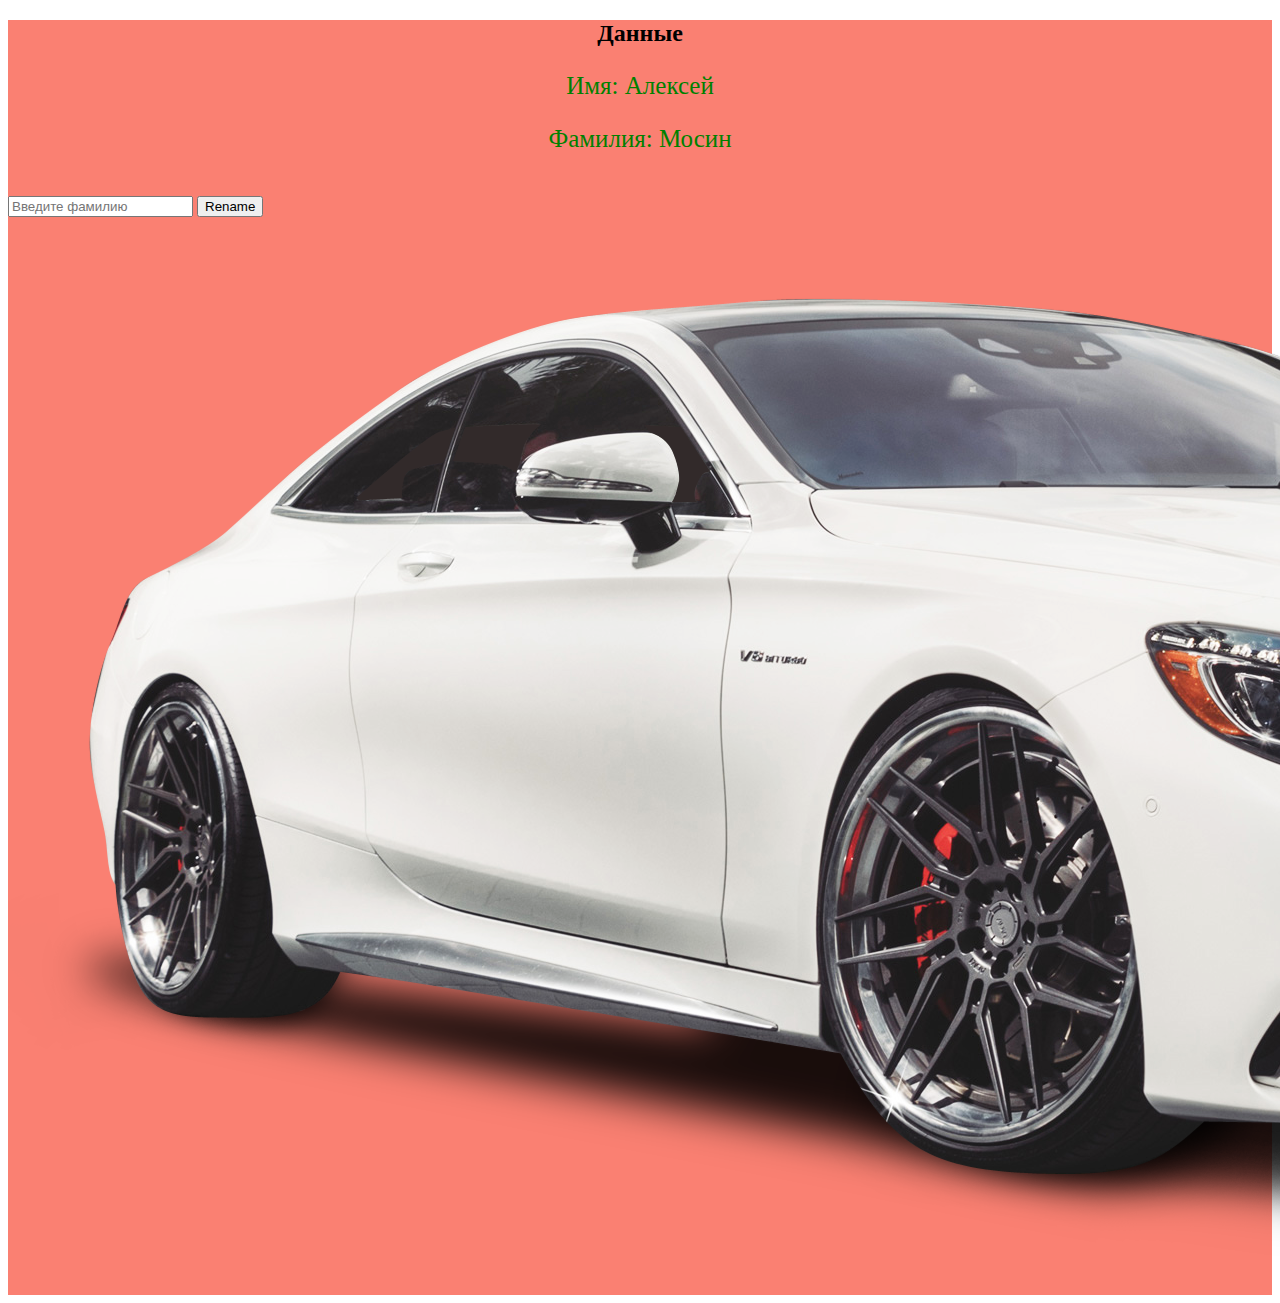
<file: index.html>
<!DOCTYPE html>
<html lang="en">
<head>
    <meta charset="UTF-8">
    <meta http-equiv="X-UA-Compatible" content="IE=edge"> 
    <meta name="viewport" content="width=device-width, initial-scale=1.0">
    <title>Document</title>
    <link rel="stylesheet" type="text/css" href="str.css"> 
</head>
<form>
    <h2 align = "center"> Данные </h2>
    <p align = "center"> Имя: Алексей</p>
    <p align = "center" id = "secondname"> Фамилия: Мосин </p>
    <br>
     <input type = "text" id = "_secondname" placeholder = "Введите фамилию">
     <input type = "button" id = "btn" value = "Rename">
    <img src = "мерс.png">
    <script src = "js.js"> </script>
    </form>
    </html>
</file>
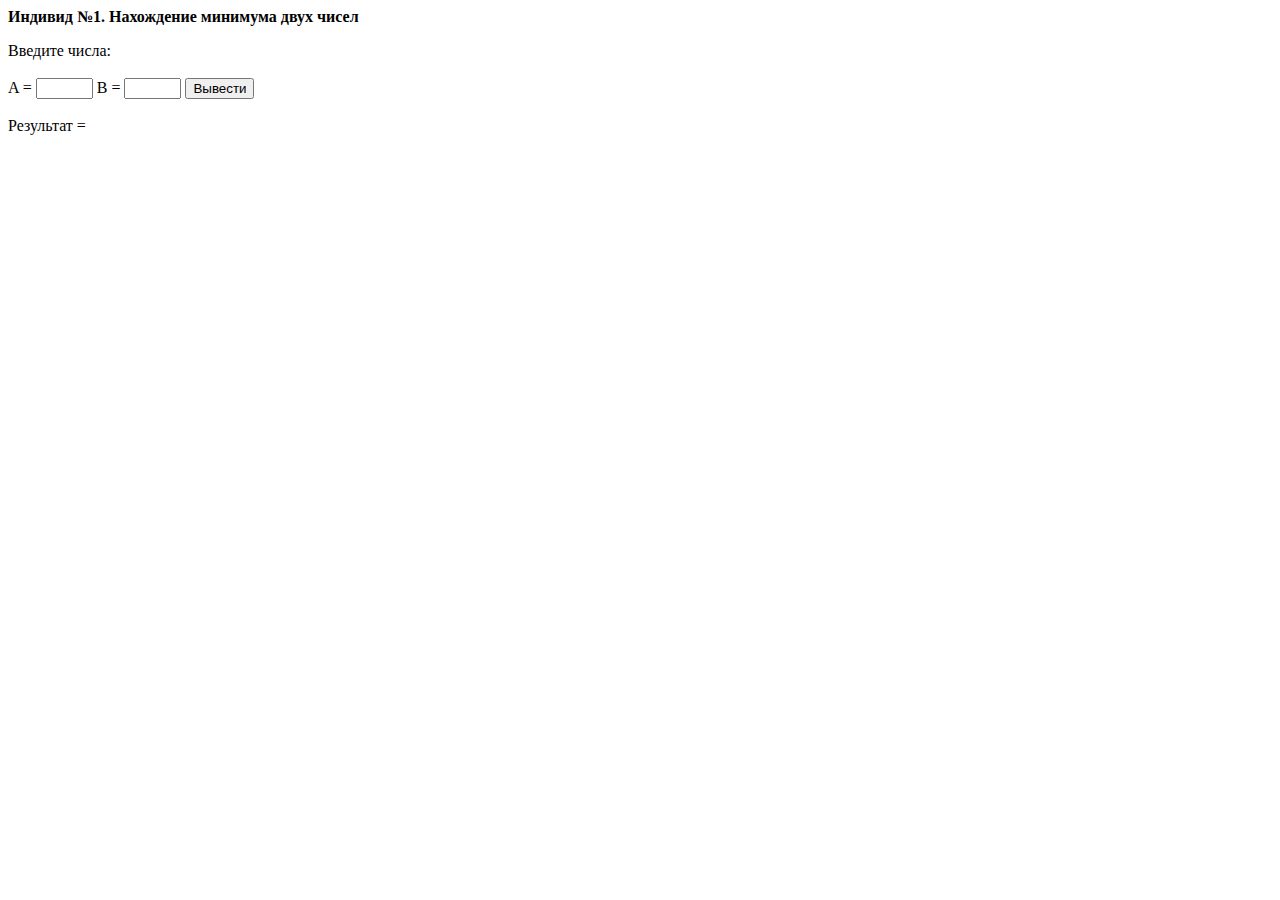
<file: 1.html>
<!DOCTYPE html>
<html lang="en">
<head>

<meta charset="UTF-8">
<meta http-equiv="X-UA-Compatible" content="IE=edge">
<meta name="viewport" content="width=device-width, initial-scale=1.0">
<script src ="1.1.js"></script>
<title>Document</title>
</head>
<body>
    <b> Индивид №1. Нахождение минимума двух чисел</b><p></p>
    <form name="form1">
    Введите числа:<br><br>
    A = <input type="text" name="A" size="4">
    B = <input type="text" name="B" size="4">
    <input type="button" value="Вывести" onClick="Min()" /><br><br>
    Результат = <output type="text" name="x1" size="20">&nbsp;&nbsp;&nbsp;&nbsp;
    
    </form>
    <br>
    <br>

</body>
</html>
</file>
<file: str.css>
form {
font-family: Tahoma, serif;
background-color: salmon;
}
p
{
 font-size: 25px;
 background: # fdd0a6;
 color: green;
}
</file>
